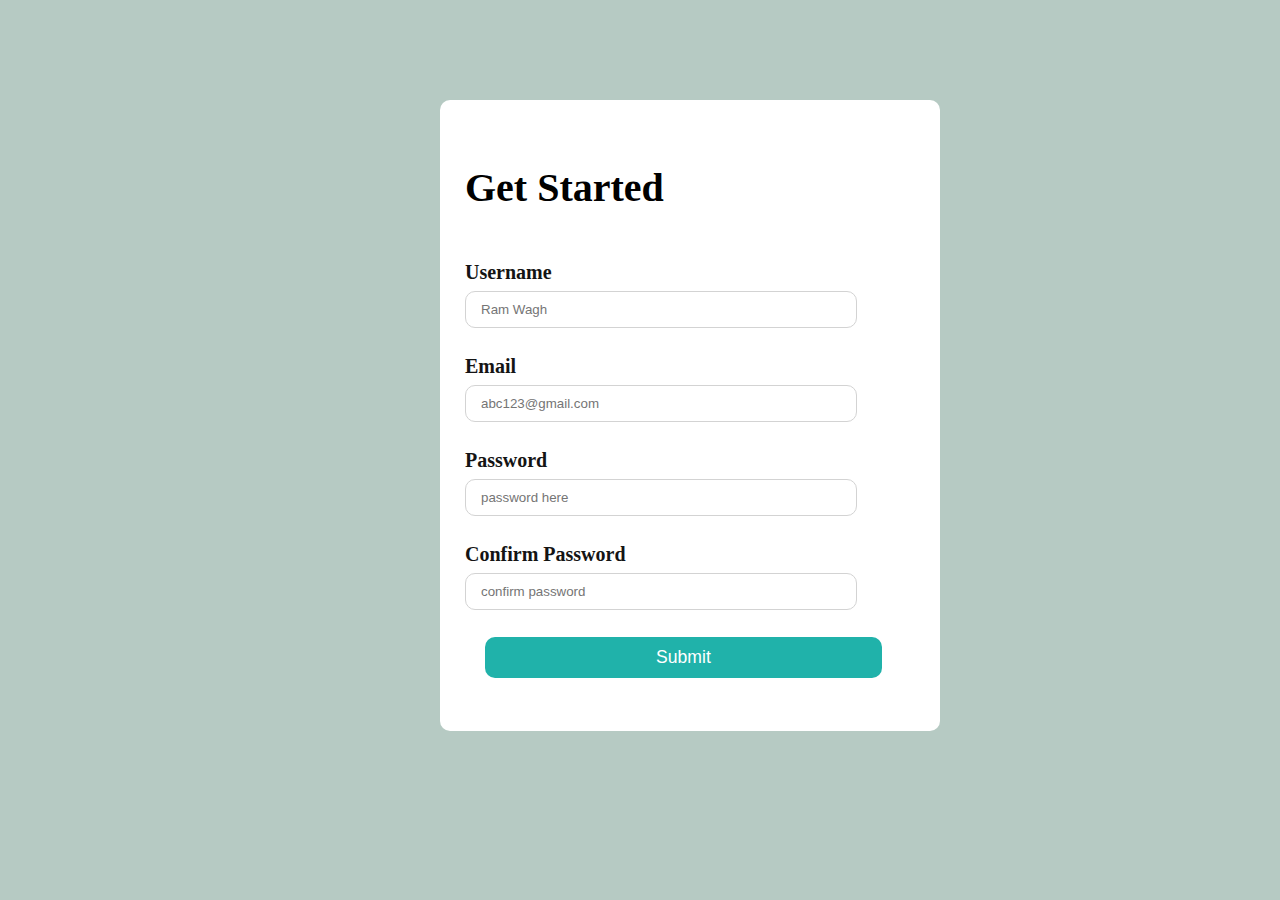
<file: index.html>
<!DOCTYPE html>
<html lang="en">
<head>
    <meta charset="UTF-8">
    <meta name="viewport" content="width=device-width, initial-scale=1.0">
    <title>Login form</title>
        <link rel="stylesheet" href="https://cdnjs.cloudflare.com/ajax/libs/font-awesome/6.4.2/css/all.min.css" integrity="sha512-z3gLpd7yknf1YoNbCzqRKc4qyor8gaKU1qmn+CShxbuBusANI9QpRohGBreCFkKxLhei6S9CQXFEbbKuqLg0DA==" crossorigin="anonymous" referrerpolicy="no-referrer" />
    <link rel="stylesheet" href="style.css">
    <script src="main.js"></script> 
</head>
<body>
    <div class="container">
        <div class="form-wrap">

            <h2 id="heading">Get Started</h2>
            <form name="f1" action="success.html">
                <div id="form-group" >
                    <label for="username">Username</lable><br>
                        <i class="fa-solid fa-user"></i>
                    <input type="text" name="uname" id="username" placeholder="Ram Wagh" onblur="fun1()" required/>
                    <div class="error-message" id="unameerror"></div>
                </div>
                <div id="form-group">
                    <label for="mailID">Email</lable><br>
                        <i class="fa-regular fa-envelope"></i>
                    <input type="mail" name="mail" id="mailid" placeholder="abc123@gmail.com" onblur="fun2()" required/>
                    <div class="error-message" id="mailerror"></div>
                </div>

                <div id="form-group">
                    <label for="password">Password</lable><br>
                        <i class="fa-solid fa-lock"></i>
                    <input type="password" name="password" id="password" placeholder="password here" onblur="fun3()" required />
                    <div class="error-message" id="passerror"></div>
                </div>

                <div id="form-group">
                    <label for="cpassword">Confirm Password</lable><br>
                        <i class="fa-solid fa-lock"></i>
                    <input type="password" name="cpassword" id="cpassword" placeholder="confirm password " onblur="fun4()" required />
                    <div class="error-message" id="cpasserror"></div>
                </div>

                <div id="login">
                    <button type="submit" onclick="validateform()">Submit</button> <br>
                </div>
            </form>
        </div>

    </div>
</body>

</html>
<script src="main.js"></script>
</file>
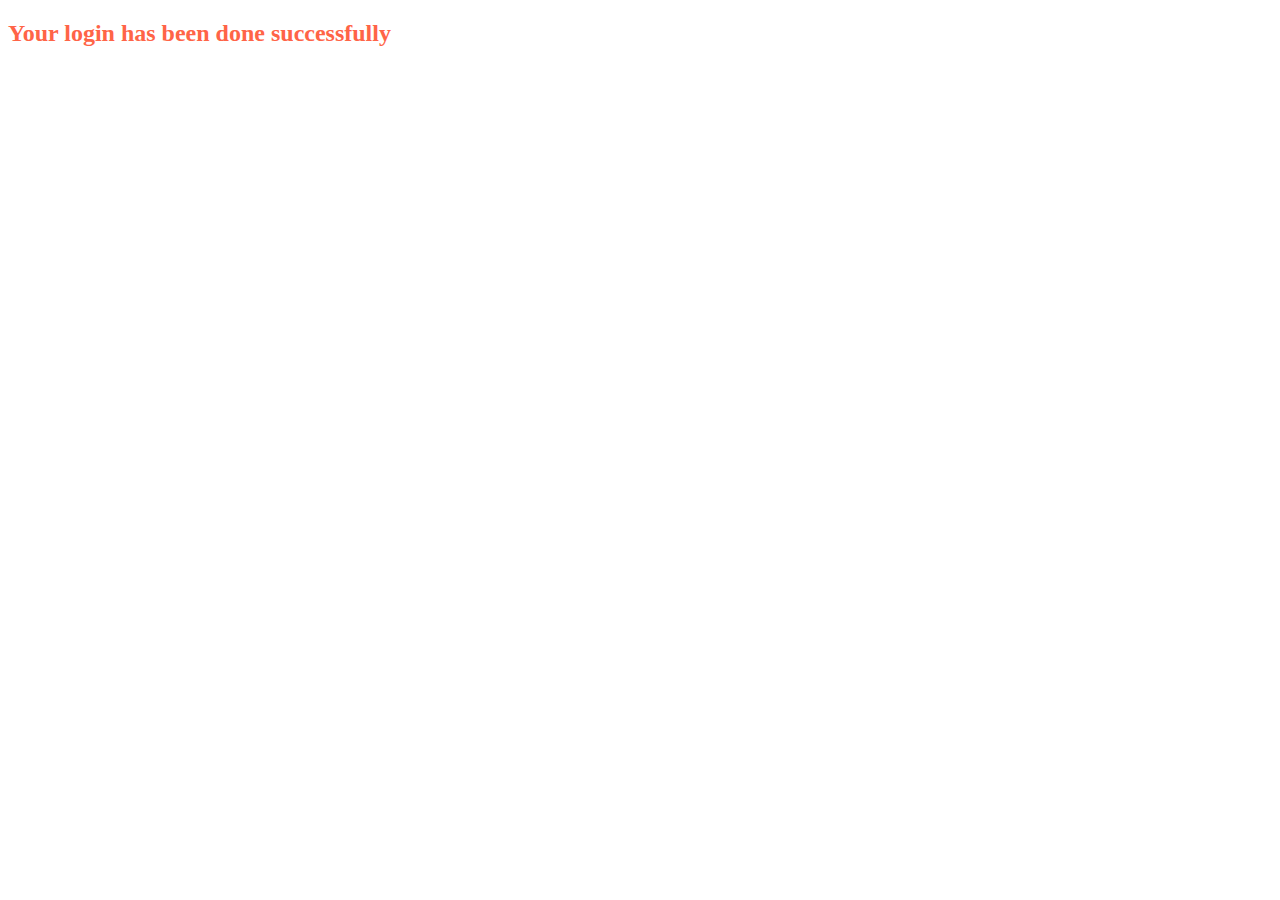
<file: success.html>
<!DOCTYPE html>
<html lang="en">
<head>
    <meta charset="UTF-8">
    <meta name="viewport" content="width=device-width, initial-scale=1.0">
    <title>Welcome</title>
</head>
<body>
    <h2 style="color: rgb(255, 100, 71); ">Your login has been done successfully</h2>
</body>
</html>
</file>
<file: style.css>
body{
    background-color: rgb(182, 202, 195);
}

.container {
    max-width: 400px;
    margin:10px auto;
    padding: 15px;
    position: center;
    padding-top: 90px;

    border-color: black;
  }

  .form-wrap {
    /* 
      This is the white area around the form and heading, etc
    */
    background: rgba(300, 250, 400, 0.16);
    padding: 15px 25px;
    border-radius: 10px;
    width: 450px;
    font-weight: bold;
    background-color: white;
    align-items: center;
  }

  #heading{
    font-size: 40px;
  }

.form-wrap h2,
.form-wrap p {
  text-align: left;
  line-height: 2em;

}

.form-wrap #form-group {
    /* 
      Each label, input is wrapped in .form-group
    */
    margin: 15px 0;
  }

  .form-wrap #form-group label {
    color: rgb(20, 20, 20);
    display: block;
    margin-bottom: 20px;
    font-weight: bold;
    font-size: 20px; 
  }

  .form-wrap #form-group input {
    /* 
      Inputs should reach accross the .form-wrap 100% and have some padding
    */
    border: 1px lightgray solid;
    border-radius: 10px;
    width: 80%; 
    padding: 10px 15px; 
    margin: 7px 0px;
  }

  .form-wrap button {
    /* 
      Button should wrap accross 100% and display as block
      Background color for button is #49c1a2
    */
    display: block;
    width: 88.2%;
    margin: 20px 20px;
    padding: 10px 15px;
    border-radius: 10px;
    border: none;
    background: lightseagreen;
    color: white;
    font-size: 1.1em;

    
  }

  .form-wrap button:hover {
    /* 
      Hover background color for button is #37a08e
    */
    background: #37a08e;
    cursor: pointer;
  }
</file>
